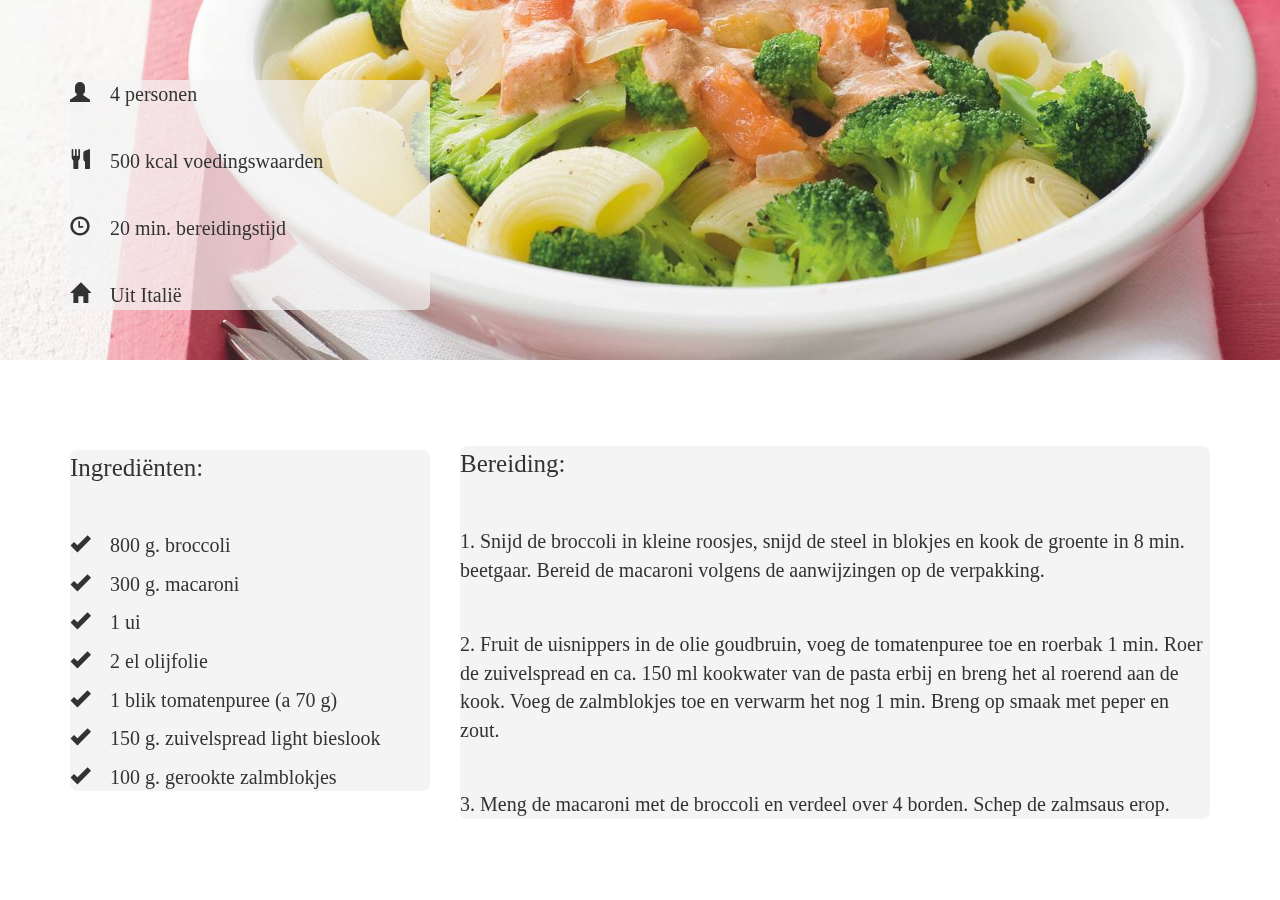
<file: index.html>
<!DOCTYPE html>
<html>
	<head>
	<meta charset="utf-8">
		<link rel="stylesheet" type="text/css" href="./css/style.css">
		<link rel="stylesheet" type="text/css" href="./css/bootstrap.css">
		<meta name="viewport" content="width=device-width, initial-scale=1">
		<title>Ma­ca­ro­ni met zalm­saus</title>
	</head>
<body>

<header>			
	<h1 style="margin-left: 1470px; margin-top: 50px; font-size: 44px">Ma­ca­ro­ni met zalm­saus</h1>
	
</header>
	<div class="container">
<div class="row">
<br><br><br><br>
	<div class="col-md-4"><div class="card-panel1">
		<p style="white-space: pre"><i class="glyphicon glyphicon-user"></i>	4 personen<br><br></p>
		<p style="white-space: pre"><i class="glyphicon glyphicon-cutlery"></i>	500 kcal voedingswaarden<br><br></p>
		<p style="white-space: pre"><i class="glyphicon glyphicon-time"></i>	20 min. bereidingstijd<br><br></p>
		<p style="white-space: pre"><i class="glyphicon glyphicon-home"></i>	Uit Italië</p>
	</div>
	<p><div class="card-panel2" style="font-size:25px">Ingrediënten:</p><br>
		<p style="font-size: 20px; white-space: pre"><i class="glyphicon glyphicon-ok"></i>	800 g. broccoli</p>
		<p style="font-size: 20px; white-space: pre"><i class="glyphicon glyphicon-ok"></i>	300 g. macaroni</p>
		<p style="font-size: 20px; white-space: pre"><i class="glyphicon glyphicon-ok"></i>	1 ui</p>
		<p style="font-size: 20px; white-space: pre"><i class="glyphicon glyphicon-ok"></i>	2 el olijfolie</p>
		<p style="font-size: 20px; white-space: pre"><i class="glyphicon glyphicon-ok"></i>	1 blik tomatenpuree (a 70 g)</p>
		<p style="font-size: 20px; white-space: pre"><i class="glyphicon glyphicon-ok"></i>	150 g. zuivelspread light bieslook</p>
		<p style="font-size: 20px; white-space: pre"><i class="glyphicon glyphicon-ok"></i>	100 g. gerookte zalmblokjes</p>
	</div></div>
	<p><div class="col-md-8"><div style="font-size: 25px;" class="card-panel3">Bereiding:</p><br>
	<p style="font-size: 20px">1. Snijd de broccoli in kleine roosjes, snijd de steel in blokjes en kook de groente in 8 min. beetgaar. Bereid de macaroni volgens de aanwijzingen op de verpakking.</p><br>
	<p style="font-size: 20px">2. Fruit de uisnippers in de olie goudbruin, voeg de tomatenpuree toe en roerbak 1 min. Roer de zuivelspread en ca. 150 ml kookwater van de pasta erbij en breng het al roerend aan de kook. Voeg de zalmblokjes toe en verwarm het nog 1 min. Breng op smaak met peper en zout.</p><br>
	<p style="font-size: 20px">3. Meng de macaroni met de broccoli en verdeel over 4 borden. Schep de zalmsaus erop.</p>

	</div></div>
</div>
</div>
</body>
</html>
</file>
<file: css/style.css>
header {
	background: white;
	position: fixed;
	top: 0;
	font-family: Segoe UI Light;
	color: black;
	width: 100%;
	background-image: url(../images/gerecht.jpg);
	background-repeat: no-repeat;
	background-size: 100%;
	height: 40%;
}

body {
	font-family: Segoe UI Light;
	background: red;
	margin: 80px 0 0 0 ;

}

.headercard-panel {
	background: #f4f4f4;
	font-size: 20px;
	font-family: Segoe UI;
	width: 300px;
	height: auto;
	border-radius: 10px;
	color:black;
	margin-left: 170px;
	margin-top: -47px;
	background: rgba(244,244,244,0.6);
}

.card-panel1 {
	background: #f4f4f4;
	font-size: 20px;
	font-family: Segoe UI;
	z-index:1;
	background: rgba(244,244,244,0.7);
	border-radius: 7px;
}

.card-panel2 {
	background: #f4f4f4;
	font-size: 20px;
	font-family: Segoe UI;
	z-index:1;
	background: rgba(244,244,244,1);
	border-radius: 7px;
	margin-top: 140px;
}

.card-panel3 {
	background: #f4f4f4;
	font-size: 20px;
	font-family: Segoe UI;
	z-index:1;
	background: rgba(244,244,244,1);
	border-radius: 7px;
	margin-top: 356px;
}
</file>
